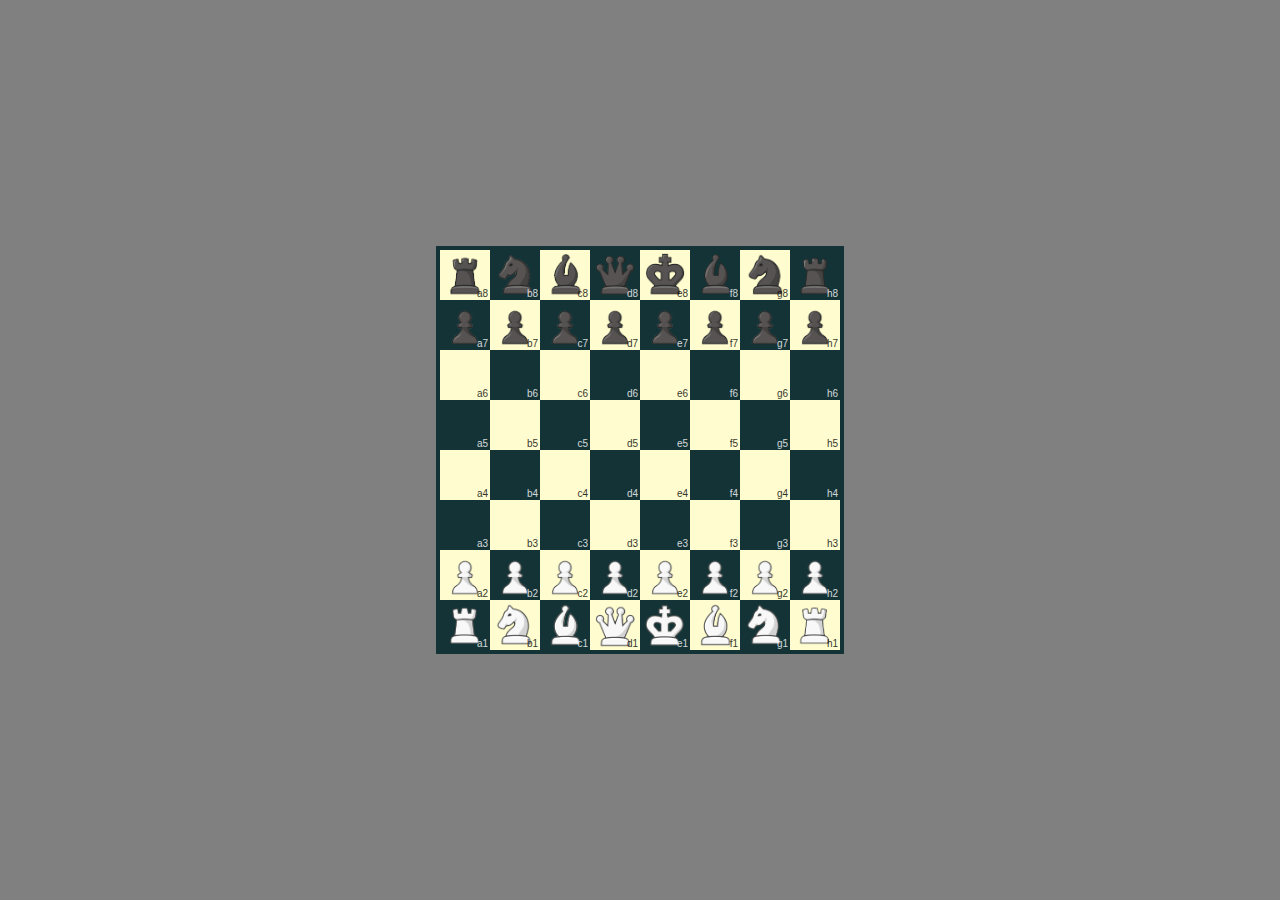
<file: index.html>
<!DOCTYPE html>
<html lang="en">
<head>
    <meta charset="UTF-8">
    <meta http-equiv="X-UA-Compatible" content="IE=edge">
    <meta name="viewport" content="width=device-width, initial-scale=1.0">
    <title>Chess Game</title>
    <link rel="stylesheet" href="assets/stylesheets/style.css" />
    <link rel="icon" type="image/jpg" href="assets/img/favicon.jpg" />
</head>
<body>
    <div class="chess-table">
        <div id="a8" class="piece-box white-box"></div>
        <div id="b8" class="piece-box black-box"></div>
        <div id="c8" class="piece-box white-box"></div>
        <div id="d8" class="piece-box black-box"></div>
        <div id="e8" class="piece-box white-box"></div>
        <div id="f8" class="piece-box black-box"></div>
        <div id="g8" class="piece-box white-box"></div>
        <div id="h8" class="piece-box black-box"></div>
        
        <div id="a7" class="piece-box black-box"></div>
        <div id="b7" class="piece-box white-box"></div>
        <div id="c7" class="piece-box black-box"></div>
        <div id="d7" class="piece-box white-box"></div>
        <div id="e7" class="piece-box black-box"></div>
        <div id="f7" class="piece-box white-box"></div>
        <div id="g7" class="piece-box black-box"></div>
        <div id="h7" class="piece-box white-box"></div>

        <div id="a6" class="piece-box white-box"></div>
        <div id="b6" class="piece-box black-box"></div>
        <div id="c6" class="piece-box white-box"></div>
        <div id="d6" class="piece-box black-box"></div>
        <div id="e6" class="piece-box white-box"></div>
        <div id="f6" class="piece-box black-box"></div>
        <div id="g6" class="piece-box white-box"></div>
        <div id="h6" class="piece-box black-box"></div>
        
        <div id="a5" class="piece-box black-box"></div>
        <div id="b5" class="piece-box white-box"></div>
        <div id="c5" class="piece-box black-box"></div>
        <div id="d5" class="piece-box white-box"></div>
        <div id="e5" class="piece-box black-box"></div>
        <div id="f5" class="piece-box white-box"></div>
        <div id="g5" class="piece-box black-box"></div>
        <div id="h5" class="piece-box white-box"></div>
        
        <div id="a4" class="piece-box white-box"></div>
        <div id="b4" class="piece-box black-box"></div>
        <div id="c4" class="piece-box white-box"></div>
        <div id="d4" class="piece-box black-box"></div>
        <div id="e4" class="piece-box white-box"></div>
        <div id="f4" class="piece-box black-box"></div>
        <div id="g4" class="piece-box white-box"></div>
        <div id="h4" class="piece-box black-box"></div>

        <div id="a3" class="piece-box black-box"></div>
        <div id="b3" class="piece-box white-box"></div>
        <div id="c3" class="piece-box black-box"></div>
        <div id="d3" class="piece-box white-box"></div>
        <div id="e3" class="piece-box black-box"></div>
        <div id="f3" class="piece-box white-box"></div>
        <div id="g3" class="piece-box black-box"></div>
        <div id="h3" class="piece-box white-box"></div>

        <div id="a2" class="piece-box white-box"></div>
        <div id="b2" class="piece-box black-box"></div>
        <div id="c2" class="piece-box white-box"></div>
        <div id="d2" class="piece-box black-box"></div>
        <div id="e2" class="piece-box white-box"></div>
        <div id="f2" class="piece-box black-box"></div>
        <div id="g2" class="piece-box white-box"></div>
        <div id="h2" class="piece-box black-box"></div>

        <div id="a1" class="piece-box black-box"></div>
        <div id="b1" class="piece-box white-box"></div>
        <div id="c1" class="piece-box black-box"></div>
        <div id="d1" class="piece-box white-box"></div>
        <div id="e1" class="piece-box black-box"></div>
        <div id="f1" class="piece-box white-box"></div>
        <div id="g1" class="piece-box black-box"></div>
        <div id="h1" class="piece-box white-box"></div>
    </div>

    <div class="chess-message">
        <div class="black-wins check-mate-message fade-in">Black Wins</div>
        <div class="white-wins check-mate-message fade-in">White Wins</div>
    </div>

    <script src="assets/js/chess.js" defer type="module"></script>
</body>
</html>
</file>
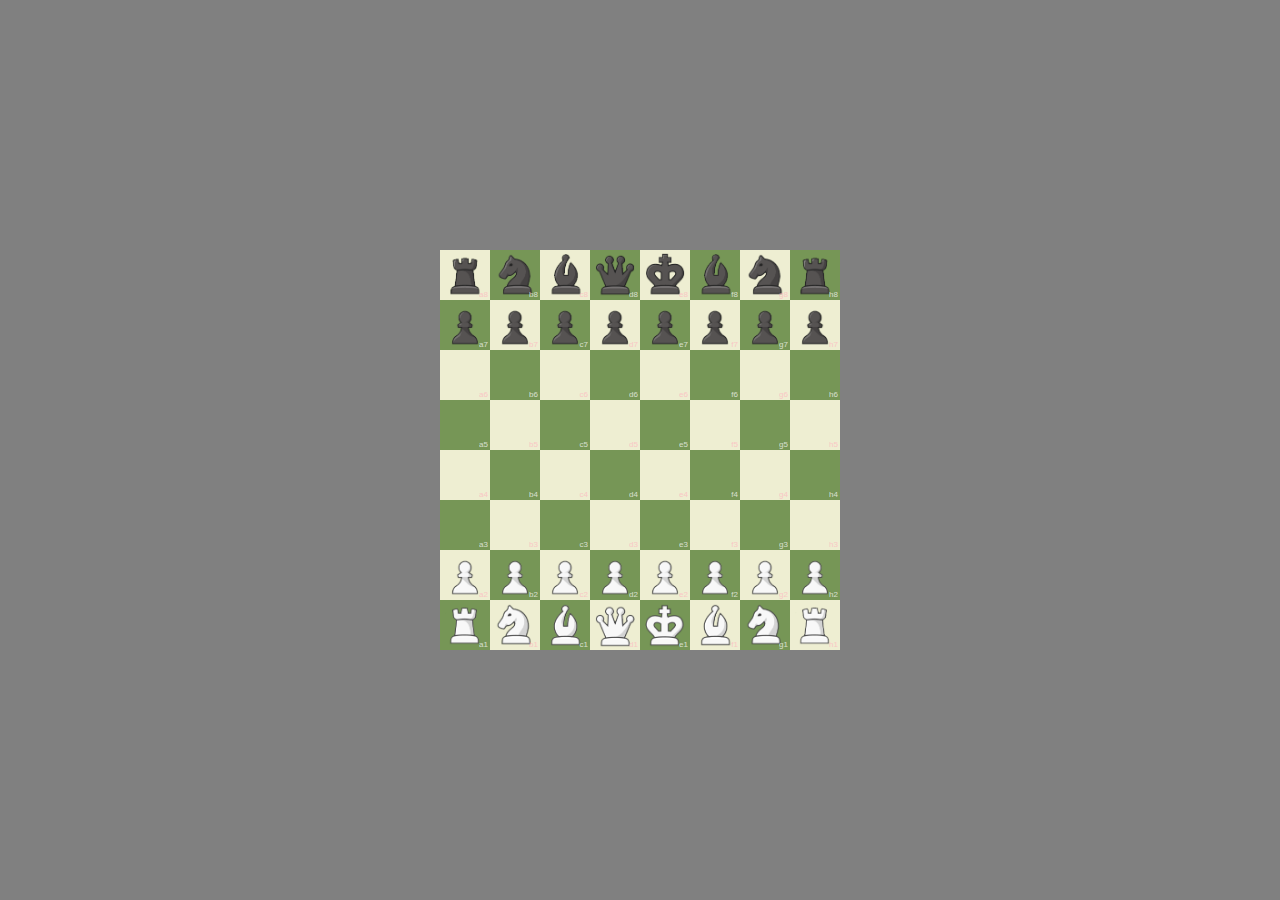
<file: chess.html>
<!DOCTYPE html>
<html lang="en">
<head>
    <meta charset="UTF-8">
    <meta http-equiv="X-UA-Compatible" content="IE=edge">
    <meta name="viewport" content="width=device-width, initial-scale=1.0">
    <title>Chess</title>
    <link rel="stylesheet" href="assets/stylesheets/chess.css" />
    <link rel="icon" type="image/jpg" href="img/favicon.jpg" />
</head>
<body>
    <div class="chess-table">
        <div id="a8" class="piece-box white-box"></div>
        <div id="b8" class="piece-box black-box"></div>
        <div id="c8" class="piece-box white-box"></div>
        <div id="d8" class="piece-box black-box"></div>
        <div id="e8" class="piece-box white-box"></div>
        <div id="f8" class="piece-box black-box"></div>
        <div id="g8" class="piece-box white-box"></div>
        <div id="h8" class="piece-box black-box"></div>
        
        <div id="a7" class="piece-box black-box"></div>
        <div id="b7" class="piece-box white-box"></div>
        <div id="c7" class="piece-box black-box"></div>
        <div id="d7" class="piece-box white-box"></div>
        <div id="e7" class="piece-box black-box"></div>
        <div id="f7" class="piece-box white-box"></div>
        <div id="g7" class="piece-box black-box"></div>
        <div id="h7" class="piece-box white-box"></div>

        <div id="a6" class="piece-box white-box"></div>
        <div id="b6" class="piece-box black-box"></div>
        <div id="c6" class="piece-box white-box"></div>
        <div id="d6" class="piece-box black-box"></div>
        <div id="e6" class="piece-box white-box"></div>
        <div id="f6" class="piece-box black-box"></div>
        <div id="g6" class="piece-box white-box"></div>
        <div id="h6" class="piece-box black-box"></div>
        
        <div id="a5" class="piece-box black-box"></div>
        <div id="b5" class="piece-box white-box"></div>
        <div id="c5" class="piece-box black-box"></div>
        <div id="d5" class="piece-box white-box"></div>
        <div id="e5" class="piece-box black-box"></div>
        <div id="f5" class="piece-box white-box"></div>
        <div id="g5" class="piece-box black-box"></div>
        <div id="h5" class="piece-box white-box"></div>
        
        <div id="a4" class="piece-box white-box"></div>
        <div id="b4" class="piece-box black-box"></div>
        <div id="c4" class="piece-box white-box"></div>
        <div id="d4" class="piece-box black-box"></div>
        <div id="e4" class="piece-box white-box"></div>
        <div id="f4" class="piece-box black-box"></div>
        <div id="g4" class="piece-box white-box"></div>
        <div id="h4" class="piece-box black-box"></div>

        <div id="a3" class="piece-box black-box"></div>
        <div id="b3" class="piece-box white-box"></div>
        <div id="c3" class="piece-box black-box"></div>
        <div id="d3" class="piece-box white-box"></div>
        <div id="e3" class="piece-box black-box"></div>
        <div id="f3" class="piece-box white-box"></div>
        <div id="g3" class="piece-box black-box"></div>
        <div id="h3" class="piece-box white-box"></div>

        <div id="a2" class="piece-box white-box"></div>
        <div id="b2" class="piece-box black-box"></div>
        <div id="c2" class="piece-box white-box"></div>
        <div id="d2" class="piece-box black-box"></div>
        <div id="e2" class="piece-box white-box"></div>
        <div id="f2" class="piece-box black-box"></div>
        <div id="g2" class="piece-box white-box"></div>
        <div id="h2" class="piece-box black-box"></div>

        <div id="a1" class="piece-box black-box"></div>
        <div id="b1" class="piece-box white-box"></div>
        <div id="c1" class="piece-box black-box"></div>
        <div id="d1" class="piece-box white-box"></div>
        <div id="e1" class="piece-box black-box"></div>
        <div id="f1" class="piece-box white-box"></div>
        <div id="g1" class="piece-box black-box"></div>
        <div id="h1" class="piece-box white-box"></div>
    </div>

    <div class="chess-message">
        <div class="black-wins check-mate-message fade-in">Black Wins</div>
        <div class="white-wins check-mate-message fade-in">White Wins</div>
    </div>

    <script src="assets/js/chess.js" defer type="module"></script>
</body>
</html>
</file>
<file: assets/stylesheets/style.css>
* {
    user-select: none;
}
body {
    display: flex;
    justify-content: center;
    align-items: center;
    height: 100vh;
    width: 100vw;
    background: gray;
    margin: 0;
    padding: 0;
}

@keyframes fadeIn {
    0% { opacity: 0 }
    100% { opacity: 1 }
}

.fade-in {
    animation: fadeIn 1s ease
}

/** ####################################### */

.chess-table {
    height: 400px;
    width: 400px;
    display: flex;
    border: #133337 solid 4px;

}
.piece-box {
    width: 50px;
    height: 50px;
    box-sizing: border-box;
    position: relative;
    display: flex;
    justify-content: center;
    align-items: center;
}
.piece {
    width: 40px;    
    height: 45px;
}
.piece-box-text {
    /* display: none; */
    position: absolute;
    bottom: 1px;
    right: 2px;
    font-size: 10px;
    opacity: 0.8;
    font-family: Arial;
}
.black-box .piece-box-text {
    color: #ffffff;
}
.white-box .piece-box-text {
    color: #000000;
}

/** ####################################### */

.piece-box.white-box {
    background: #fffdd0;
}
.piece-box.black-box {
    background: #133337;
}
.piece-box.piece-selected {
    background: #ffc0cb;
    cursor: pointer;
}
.piece-box.piece-ready {
    background: #177245;
}
.piece-box.piece-potential {
    background: lightskyblue;
    border: 0.1px solid rgb(24, 155, 236);
}
.piece-box.piece-not-allowed {
    background: #ff0000;
}
.piece-box.piece-pointer {
    cursor: pointer;
}
/** #################################### */

.chess-message .check-mate-message {
    position: absolute;
    width: 200px;
    left: calc(-142px + 50vw);
    top: calc(-10px + 50vh);
    text-align: center;
    padding: 10px 50px;
}
.chess-message .black-wins {
    display: none;
    background: black;
    color: white;
    box-shadow: 0 0 150px 75px white;
}
.chess-message .white-wins {
    display: none;
    background: white;
    color: black;
    box-shadow: 0 0 150px 75px black;
}

/** #################################### */

@media only screen 
  and (min-device-width: 320px) 
  and (max-device-width: 480px)
  and (-webkit-min-device-pixel-ratio: 2) {

    .chess-table {
        height: 240px;
        width: 240px;
    }
    .piece-box {
        width: 30px;
        height: 30px;
    }
    img.piece {
        width: 25px;    
        height: 25px;
    }
    .chess-message .check-mate-message {
        width: 150px;
        top: calc(-15px + 50vh);
        left: calc(-85px + 50vw);
        font-size: 12px;
        padding: 10px;
    }
}

@media only screen 
  and (min-device-width: 560px) 
  and (max-device-width: 820px)
  and (-webkit-min-device-pixel-ratio: 2) {
    body {
        padding: 50px 0;
    }
    .chess-message .check-mate-message {
        width: 175px;
        top: calc(35px + 50vh);
        left: calc(-127.5px + 50vw);
        font-size: 14px;
        padding: 10px 40px;
    }
}
</file>
<file: assets/stylesheets/chess.css>
* {
    user-select: none;
}
body {
    display: flex;
    justify-content: center;
    align-items: center;
    height: 100vh;
    width: 100vw;
    background: gray;
    margin: 0;
    padding: 0;
}

@keyframes fadeIn {
    0% { opacity: 0 }
    100% { opacity: 1 }
}

.fade-in {
    animation: fadeIn 1s ease
}

/** ####################################### */

.chess-table {
    height: 400px;
    width: 400px;
    display: flex;
}
.piece-box {
    width: 50px;
    height: 50px;
    box-sizing: border-box;
    position: relative;
    display: flex;
    justify-content: center;
    align-items: center;
}
.piece {
    width: 40px;    
    height: 45px;
}
.piece-box-text {
    /* display: none; */
    position: absolute;
    bottom: 1px;
    right: 2px;
    font-size: 8px;
    opacity: 0.7;
    font-family: Arial;
}
.black-box .piece-box-text {
    color: white;
}
.white-box .piece-box-text {
    color: lightpink;
}

/** ####################################### */

.piece-box.white-box {
    background: #eeeed2;
}
.piece-box.black-box {
    background: #769656;
}
.piece-box.piece-selected {
    background: #f6f669;
    cursor: pointer;
}
.piece-box.piece-ready {
    background: greenyellow;
}
.piece-box.piece-potential {
    background: lightskyblue;
    border: 0.1px solid rgb(24, 155, 236);
}
.piece-box.piece-not-allowed {
    background: coral;
}
.piece-box.piece-pointer {
    cursor: pointer;
}

/** #################################### */

.chess-message .check-mate-message {
    position: absolute;
    width: 200px;
    left: calc(-142px + 50vw);
    top: calc(-10px + 50vh);
    text-align: center;
    padding: 10px 50px;
}
.chess-message .black-wins {
    display: none;
    background: black;
    color: white;
    box-shadow: 0 0 150px 75px white;
}
.chess-message .white-wins {
    display: none;
    background: white;
    color: black;
    box-shadow: 0 0 150px 75px black;
}

/** #################################### */

@media only screen 
  and (min-device-width: 320px) 
  and (max-device-width: 480px)
  and (-webkit-min-device-pixel-ratio: 2) {

    .chess-table {
        height: 240px;
        width: 240px;
    }
    .piece-box {
        width: 30px;
        height: 30px;
    }
    img.piece {
        width: 25px;    
        height: 25px;
    }
    .chess-message .check-mate-message {
        width: 150px;
        top: calc(-15px + 50vh);
        left: calc(-85px + 50vw);
        font-size: 12px;
        padding: 10px;
    }
}

@media only screen 
  and (min-device-width: 560px) 
  and (max-device-width: 820px)
  and (-webkit-min-device-pixel-ratio: 2) {
    body {
        padding: 50px 0;
    }
    .chess-message .check-mate-message {
        width: 175px;
        top: calc(35px + 50vh);
        left: calc(-127.5px + 50vw);
        font-size: 14px;
        padding: 10px 40px;
    }
}
</file>
